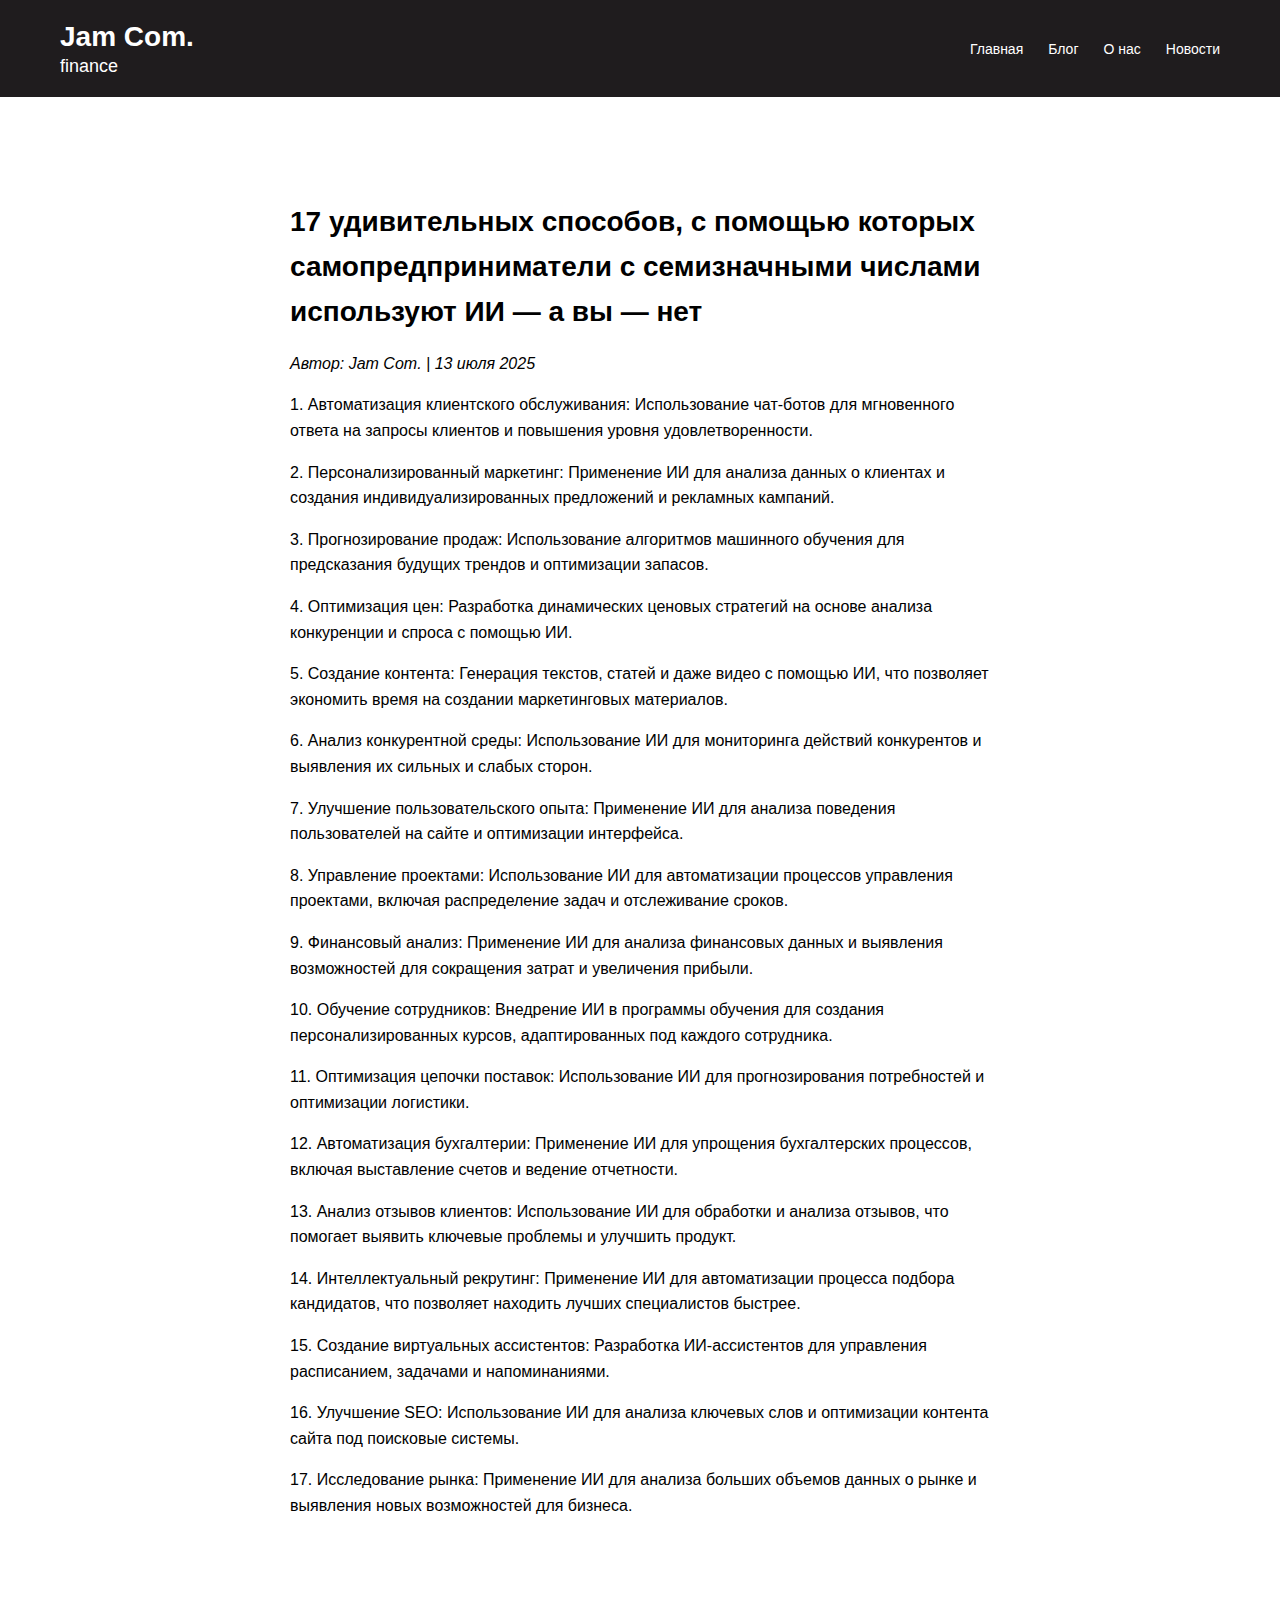
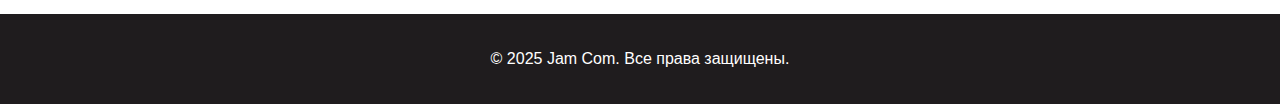
<file: 17ideas.html>
<!DOCTYPE html>
<html lang="ru">
<head>
  <meta charset="UTF-8">
  <meta name="viewport" content="width=device-width, initial-scale=1.0">
  <title>70 идей для малого бизнеса которые стоит начать в 2025 году</title>
  <link rel="stylesheet" href="styles.css">
</head>
<body>
  <header class="header">
    <div class="logo">
      <h1>Jam Com.<br><span class="sub">finance</span></h1>
    </div>
    <nav class="nav">
      <ul>
        <li><a href="index.html">Главная</a></li>
        <li><a href="blog.html">Блог</a></li>
        <li><a href="about.html">О нас</a></li>
        <li><a href="news.html">Новости</a></li>
      </ul>
    </nav>
  </header>

  <main class="main-content">
    <article class="article">
      <h2>17 удивительных способов, с помощью которых самопредприниматели с семизначными числами используют ИИ — а вы — нет </h2>
      <p><em>Автор: Jam Com. | 13 июля 2025</em></p>
 <p>1. Автоматизация клиентского обслуживания: Использование чат-ботов для мгновенного ответа на запросы клиентов и повышения уровня удовлетворенности.</p>

<p>2. Персонализированный маркетинг: Применение ИИ для анализа данных о клиентах и создания индивидуализированных предложений и рекламных кампаний.</p>

<p>3. Прогнозирование продаж: Использование алгоритмов машинного обучения для предсказания будущих трендов и оптимизации запасов.</p>

<p>4. Оптимизация цен: Разработка динамических ценовых стратегий на основе анализа конкуренции и спроса с помощью ИИ.</p>

<p>5. Создание контента: Генерация текстов, статей и даже видео с помощью ИИ, что позволяет экономить время на создании маркетинговых материалов.</p>

<p>6. Анализ конкурентной среды: Использование ИИ для мониторинга действий конкурентов и выявления их сильных и слабых сторон.</p>

<p>7. Улучшение пользовательского опыта: Применение ИИ для анализа поведения пользователей на сайте и оптимизации интерфейса.</p>

<p>8. Управление проектами: Использование ИИ для автоматизации процессов управления проектами, включая распределение задач и отслеживание сроков.</p>

<p>9. Финансовый анализ: Применение ИИ для анализа финансовых данных и выявления возможностей для сокращения затрат и увеличения прибыли.</p>

<p>10. Обучение сотрудников: Внедрение ИИ в программы обучения для создания персонализированных курсов, адаптированных под каждого сотрудника.</p>

<p>11. Оптимизация цепочки поставок: Использование ИИ для прогнозирования потребностей и оптимизации логистики.</p>

<p>12. Автоматизация бухгалтерии: Применение ИИ для упрощения бухгалтерских процессов, включая выставление счетов и ведение отчетности.</p>

<p>13. Анализ отзывов клиентов: Использование ИИ для обработки и анализа отзывов, что помогает выявить ключевые проблемы и улучшить продукт.</p>

<p>14. Интеллектуальный рекрутинг: Применение ИИ для автоматизации процесса подбора кандидатов, что позволяет находить лучших специалистов быстрее.</p>

<p>15. Создание виртуальных ассистентов: Разработка ИИ-ассистентов для управления расписанием, задачами и напоминаниями.</p>

<p>16. Улучшение SEO: Использование ИИ для анализа ключевых слов и оптимизации контента сайта под поисковые системы.</p>

<p>17. Исследование рынка: Применение ИИ для анализа больших объемов данных о рынке и выявления новых возможностей для бизнеса.</p>

      
  </main>
</body>
<footer>
        <div class="footer-content">
            <p>&copy; 2025 Jam Com. Все права защищены.</p>
            </div>
        </div>
    </footer>
</html>
</file>
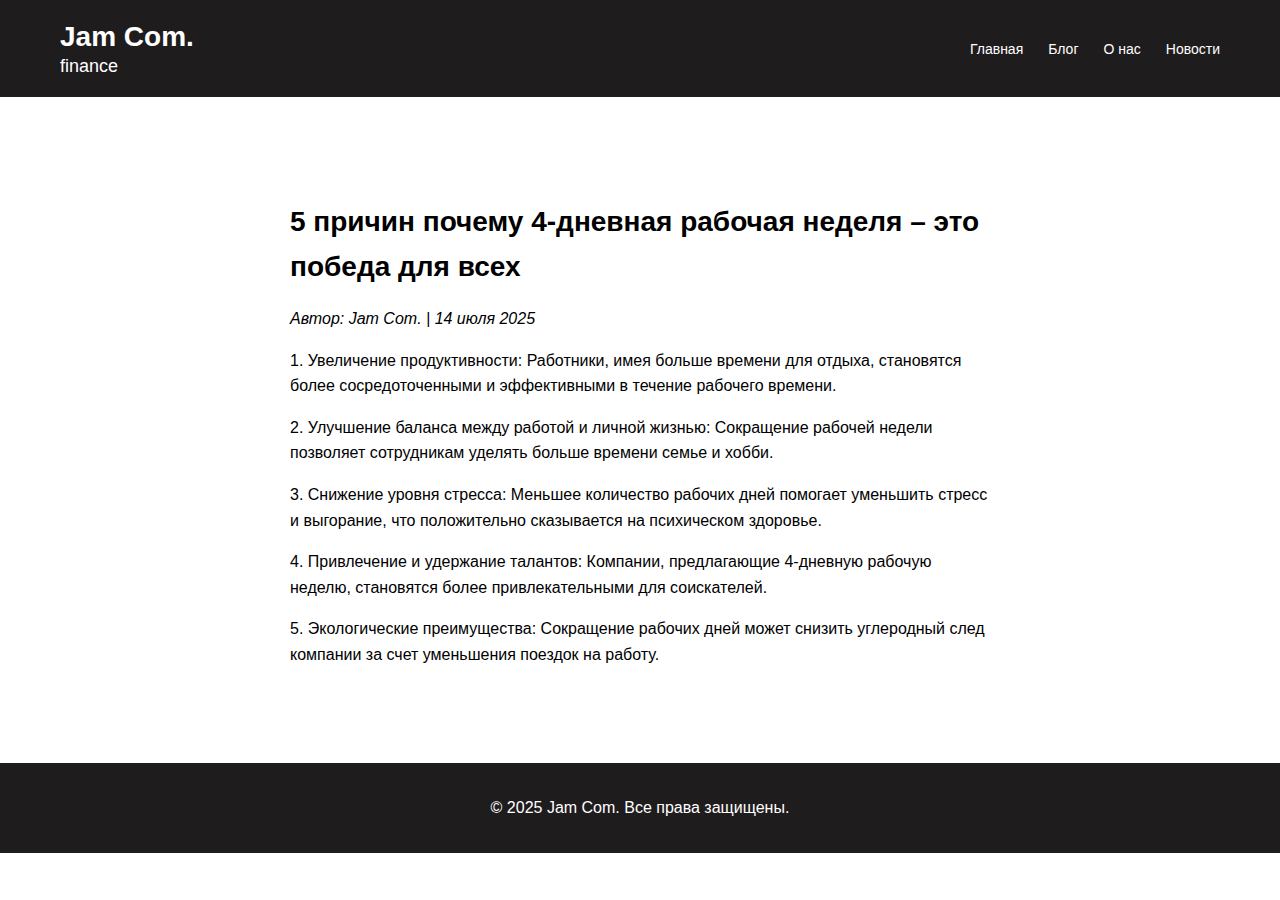
<file: 5pricin.html>
<!DOCTYPE html>
<html lang="ru">
<head>
  <meta charset="UTF-8">
  <meta name="viewport" content="width=device-width, initial-scale=1.0">
  <title>70 идей для малого бизнеса которые стоит начать в 2025 году</title>
  <link rel="stylesheet" href="styles.css">
</head>
<body>
  <header class="header">
    <div class="logo">
      <h1>Jam Com.<br><span class="sub">finance</span></h1>
    </div>
    <nav class="nav">
      <ul>
        <li><a href="index.html">Главная</a></li>
        <li><a href="blog.html">Блог</a></li>
        <li><a href="about.html">О нас</a></li>
        <li><a href="news.html">Новости</a></li>
      </ul>
    </nav>
  </header>

  <main class="main-content">
    <article class="article">
      <h2>5 причин почему 4-дневная рабочая неделя – это победа для всех</h2>
      <p><em>Автор: Jam Com. | 14 июля 2025</em></p>
      <p>1. Увеличение продуктивности: Работники, имея больше времени для отдыха, становятся более сосредоточенными и эффективными в течение рабочего времени.</p>

<p>2. Улучшение баланса между работой и личной жизнью: Сокращение рабочей недели позволяет сотрудникам уделять больше времени семье и хобби.</p>

<p>3. Снижение уровня стресса: Меньшее количество рабочих дней помогает уменьшить стресс и выгорание, что положительно сказывается на психическом здоровье.</p>

<p>4. Привлечение и удержание талантов: Компании, предлагающие 4-дневную рабочую неделю, становятся более привлекательными для соискателей.</p>

<p>5. Экологические преимущества: Сокращение рабочих дней может снизить углеродный след компании за счет уменьшения поездок на работу.</p>


      
  </main>
</body>
<footer>
        <div class="footer-content">
            <p>&copy; 2025 Jam Com. Все права защищены.</p>
            </div>
        </div>
    </footer>
</html>
</file>
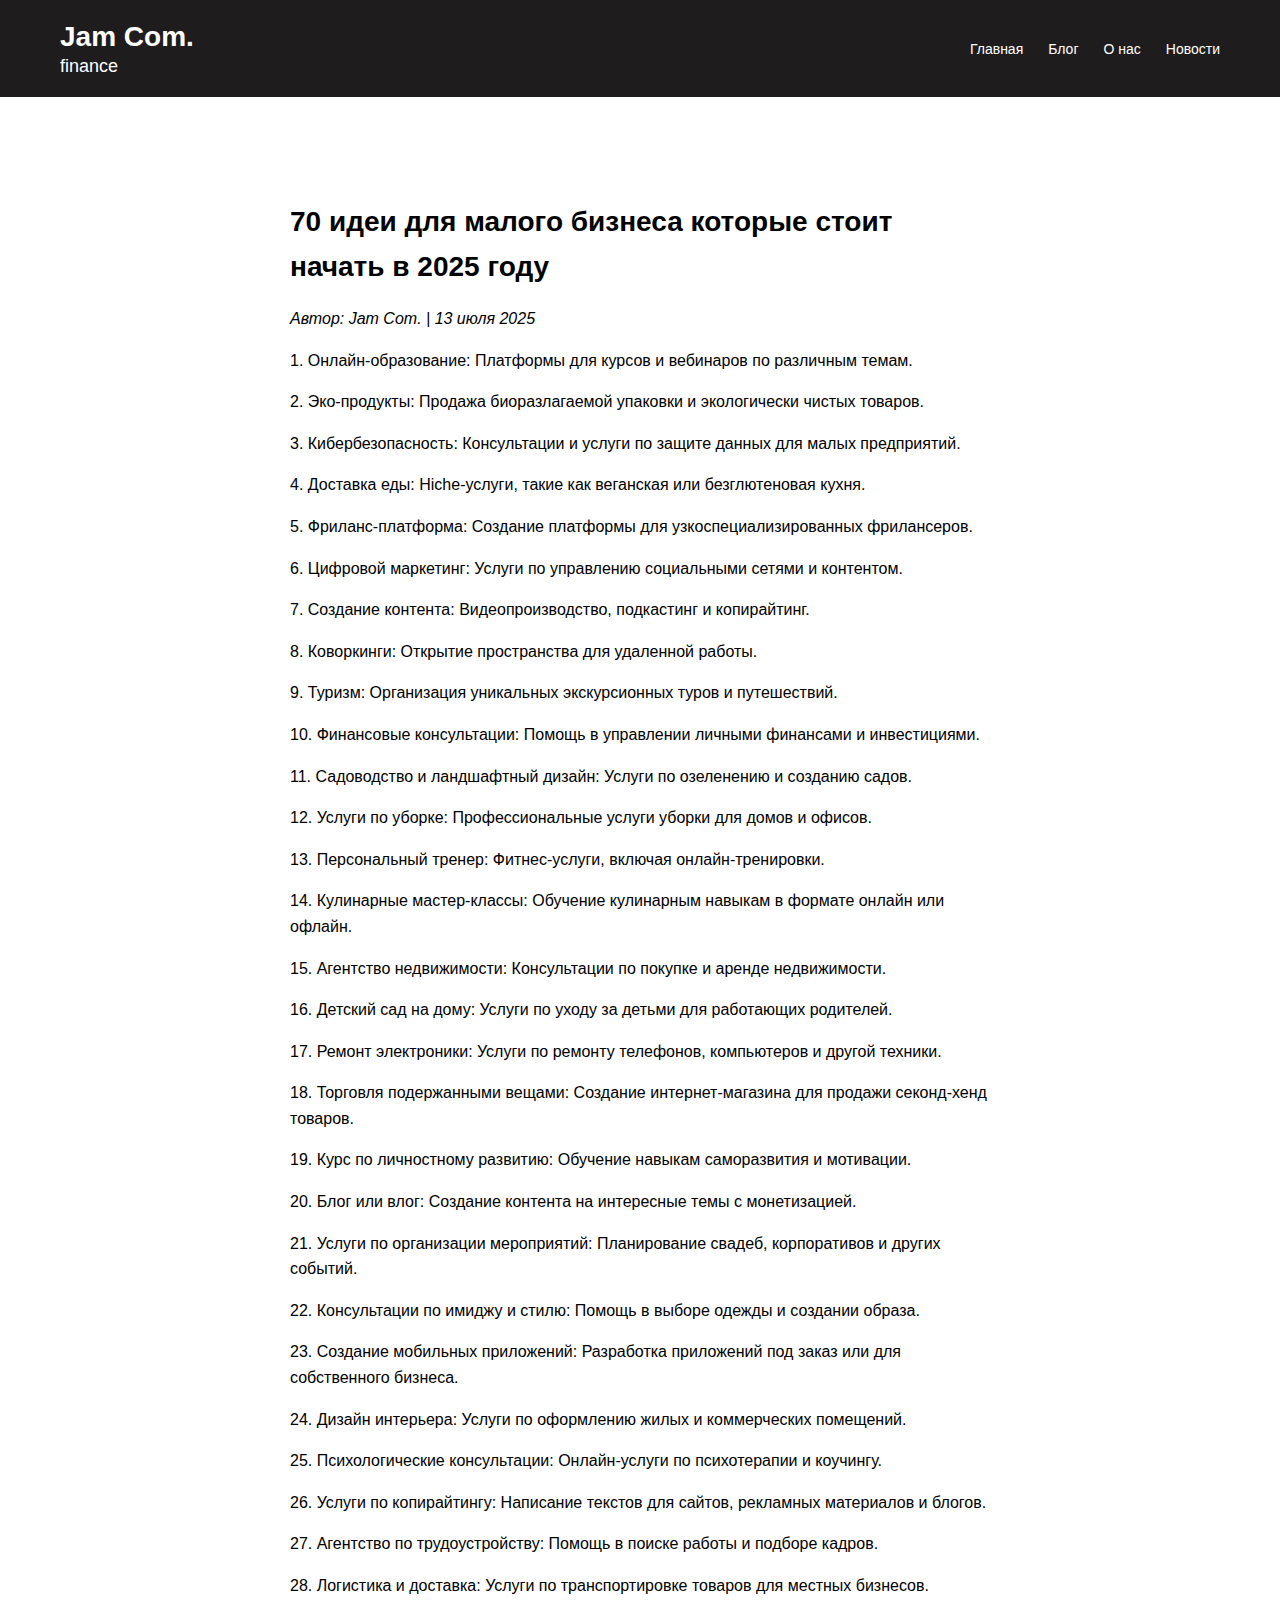
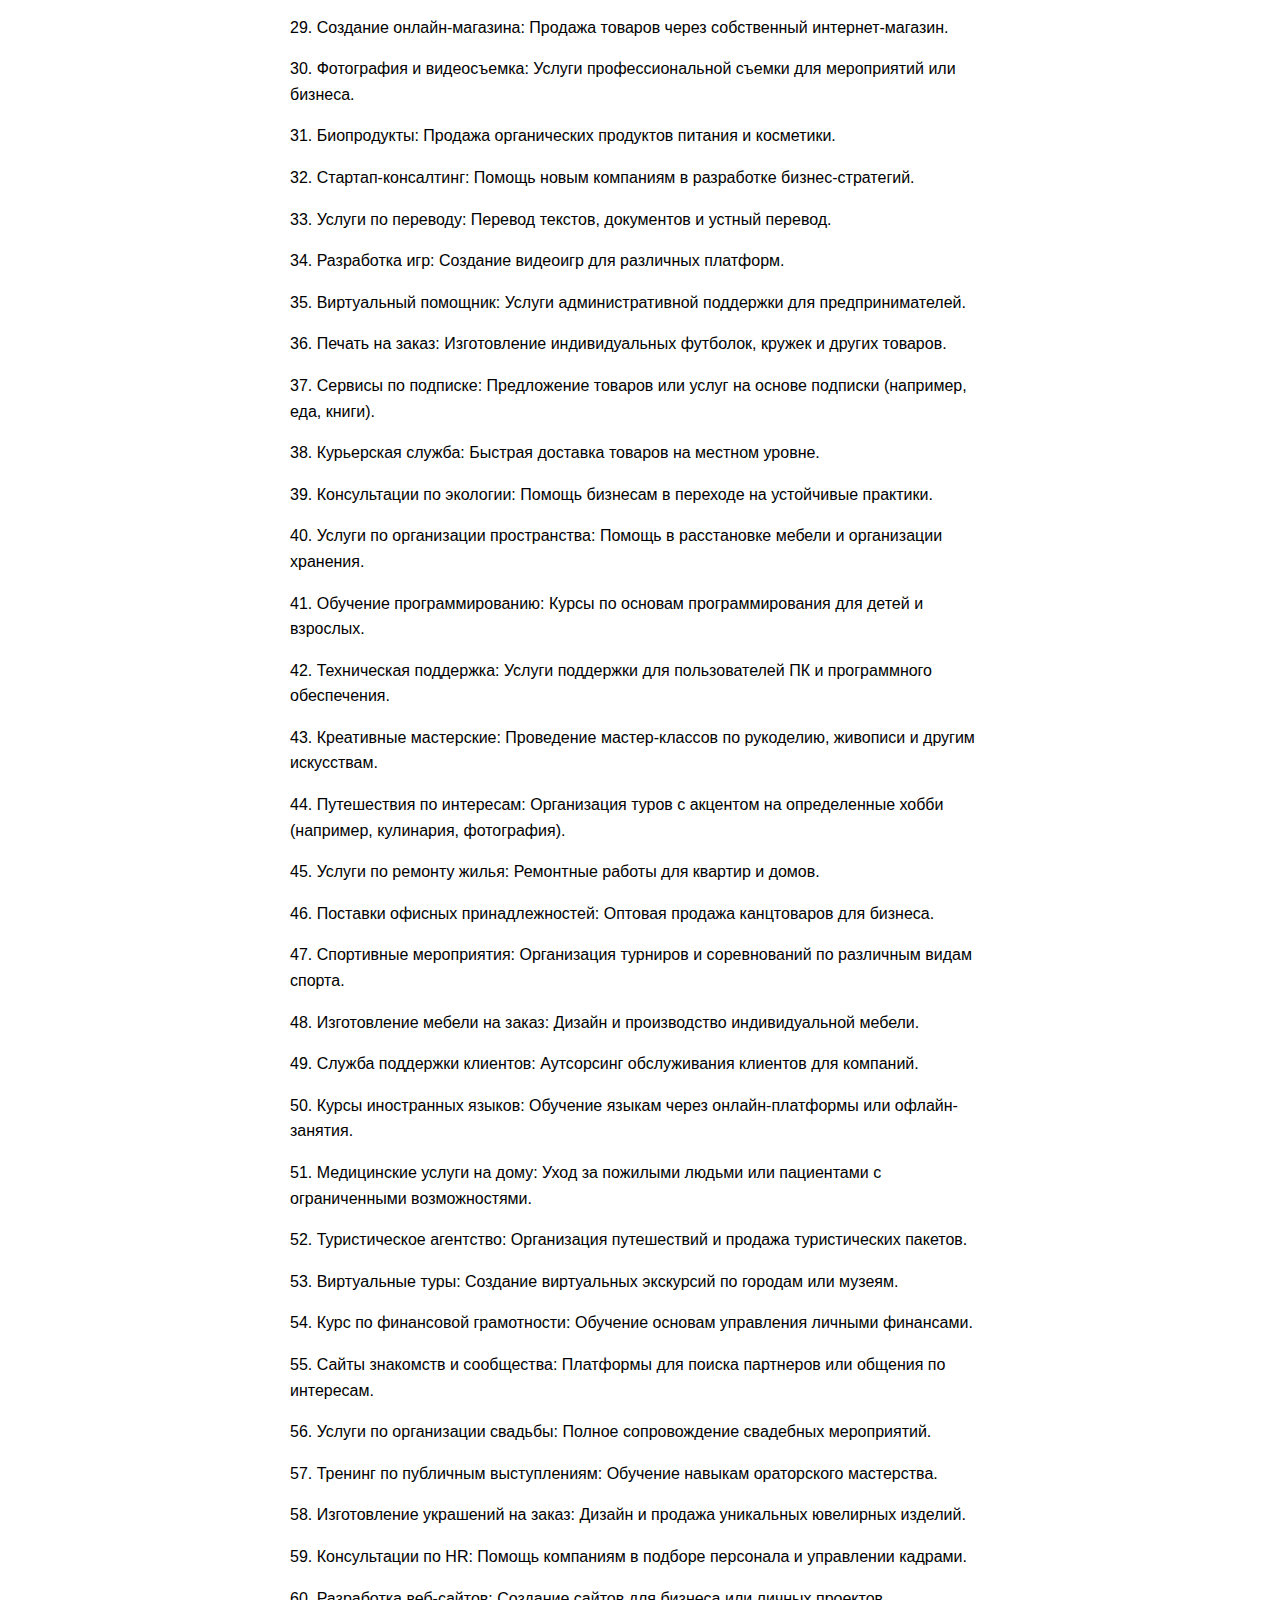
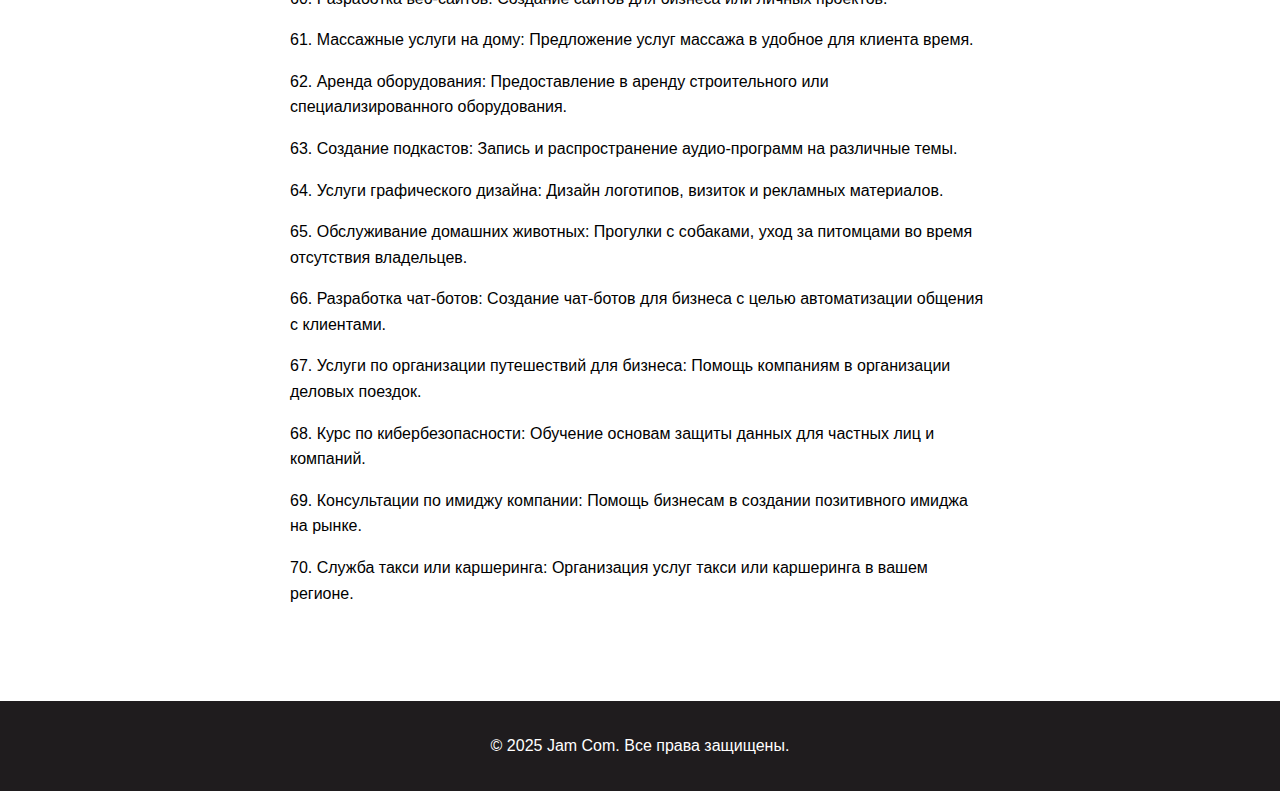
<file: 70ev.html>
<!DOCTYPE html>
<html lang="ru">
<head>
  <meta charset="UTF-8">
  <meta name="viewport" content="width=device-width, initial-scale=1.0">
  <title>70 идей для малого бизнеса которые стоит начать в 2025 году</title>
  <link rel="stylesheet" href="styles.css">
</head>
<body>
  <header class="header">
    <div class="logo">
      <h1>Jam Com.<br><span class="sub">finance</span></h1>
    </div>
    <nav class="nav">
      <ul>
        <li><a href="index.html">Главная</a></li>
        <li><a href="blog.html">Блог</a></li>
        <li><a href="about.html">О нас</a></li>
        <li><a href="news.html">Новости</a></li>
      </ul>
    </nav>
  </header>

  <main class="main-content">
    <article class="article">
      <h2>70 идеи для малого бизнеса которые стоит начать в 2025 году</h2>
      <p><em>Автор: Jam Com. | 13 июля 2025</em></p>
      <p>1. Онлайн-образование: Платформы для курсов и вебинаров по различным темам.</p>
<p>2. Эко-продукты: Продажа биоразлагаемой упаковки и экологически чистых товаров.</p>
<p>3. Кибербезопасность: Консультации и услуги по защите данных для малых предприятий.</p>
<p>4. Доставка еды: Нiche-услуги, такие как веганская или безглютеновая кухня.</p>
<p>5. Фриланс-платформа: Создание платформы для узкоспециализированных фрилансеров.
<p>6. Цифровой маркетинг: Услуги по управлению социальными сетями и контентом.</p>
<p>7. Создание контента: Видеопроизводство, подкастинг и копирайтинг.</p>
<p>8. Коворкинги: Открытие пространства для удаленной работы.</p>
<p>9. Туризм: Организация уникальных экскурсионных туров и путешествий.</p>
<p>10. Финансовые консультации: Помощь в управлении личными финансами и инвестициями.</p>
<p>11. Садоводство и ландшафтный дизайн: Услуги по озеленению и созданию садов.</p>
<p>12. Услуги по уборке: Профессиональные услуги уборки для домов и офисов.</p>
<p>13. Персональный тренер: Фитнес-услуги, включая онлайн-тренировки.</p>
<p>14. Кулинарные мастер-классы: Обучение кулинарным навыкам в формате онлайн или офлайн.</p>
<p>15. Агентство недвижимости: Консультации по покупке и аренде недвижимости.</p>
<p>16. Детский сад на дому: Услуги по уходу за детьми для работающих родителей.</p>
<p>17. Ремонт электроники: Услуги по ремонту телефонов, компьютеров и другой техники.</p>
<p>18. Торговля подержанными вещами: Создание интернет-магазина для продажи секонд-хенд товаров.</p>
<p>19. Курс по личностному развитию: Обучение навыкам саморазвития и мотивации.</p>
<p>20. Блог или влог: Создание контента на интересные темы с монетизацией.</p>
<p>21. Услуги по организации мероприятий: Планирование свадеб, корпоративов и других событий.</p>
<p>22. Консультации по имиджу и стилю: Помощь в выборе одежды и создании образа.</p>
<p>23. Создание мобильных приложений: Разработка приложений под заказ или для собственного бизнеса.</p>
<p>24. Дизайн интерьера: Услуги по оформлению жилых и коммерческих помещений.</p>
<p>25. Психологические консультации: Онлайн-услуги по психотерапии и коучингу.</p>
<p>26. Услуги по копирайтингу: Написание текстов для сайтов, рекламных материалов и блогов.</p>
<p>27. Агентство по трудоустройству: Помощь в поиске работы и подборе кадров.</p>
<p>28. Логистика и доставка: Услуги по транспортировке товаров для местных бизнесов.</p>
<p>29. Создание онлайн-магазина: Продажа товаров через собственный интернет-магазин.</p>
<p>30. Фотография и видеосъемка: Услуги профессиональной съемки для мероприятий или бизнеса.</p>
<p>31. Биопродукты: Продажа органических продуктов питания и косметики.</p>
<p>32. Стартап-консалтинг: Помощь новым компаниям в разработке бизнес-стратегий.</p>
<p>33. Услуги по переводу: Перевод текстов, документов и устный перевод.</p>
<p>34. Разработка игр: Создание видеоигр для различных платформ.</p>
<p>35. Виртуальный помощник: Услуги административной поддержки для предпринимателей.</p>
<p>36. Печать на заказ: Изготовление индивидуальных футболок, кружек и других товаров.</p>
<p>37. Сервисы по подписке: Предложение товаров или услуг на основе подписки (например, еда, книги).</p>
<p>38. Курьерская служба: Быстрая доставка товаров на местном уровне.</p>
<p>39. Консультации по экологии: Помощь бизнесам в переходе на устойчивые практики.</p>
<p>40. Услуги по организации пространства: Помощь в расстановке мебели и организации хранения.</p>
<p>41. Обучение программированию: Курсы по основам программирования для детей и взрослых.</p>
<p>42. Техническая поддержка: Услуги поддержки для пользователей ПК и программного обеспечения.</p>
<p>43. Креативные мастерские: Проведение мастер-классов по рукоделию, живописи и другим искусствам.</p>
<p>44. Путешествия по интересам: Организация туров с акцентом на определенные хобби (например, кулинария, фотография).</p>
<p>45. Услуги по ремонту жилья: Ремонтные работы для квартир и домов.</p>
<p>46. Поставки офисных принадлежностей: Оптовая продажа канцтоваров для бизнеса.</p>
<p>47. Спортивные мероприятия: Организация турниров и соревнований по различным видам спорта.</p>
<p>48. Изготовление мебели на заказ: Дизайн и производство индивидуальной мебели.</p>
<p>49. Служба поддержки клиентов: Аутсорсинг обслуживания клиентов для компаний.</p>
<p>50. Курсы иностранных языков: Обучение языкам через онлайн-платформы или офлайн-занятия.</p>
<p>51. Медицинские услуги на дому: Уход за пожилыми людьми или пациентами с ограниченными возможностями.</p>
<p>52. Туристическое агентство: Организация путешествий и продажа туристических пакетов.</p>
<p>53. Виртуальные туры: Создание виртуальных экскурсий по городам или музеям.</p>
<p>54. Курс по финансовой грамотности: Обучение основам управления личными финансами.</p>
<p>55. Сайты знакомств и сообщества: Платформы для поиска партнеров или общения по интересам.</p>
<p>56. Услуги по организации свадьбы: Полное сопровождение свадебных мероприятий.</p>
<p>57. Тренинг по публичным выступлениям: Обучение навыкам ораторского мастерства.</p>
<p>58. Изготовление украшений на заказ: Дизайн и продажа уникальных ювелирных изделий.</p>
<p>59. Консультации по HR: Помощь компаниям в подборе персонала и управлении кадрами.</p>
<p>60. Разработка веб-сайтов: Создание сайтов для бизнеса или личных проектов.</p>
<p>61. Массажные услуги на дому: Предложение услуг массажа в удобное для клиента время.</p>
<p>62. Аренда оборудования: Предоставление в аренду строительного или специализированного оборудования.</p>
<p>63. Создание подкастов: Запись и распространение аудио-программ на различные темы.</p>
<p>64. Услуги графического дизайна: Дизайн логотипов, визиток и рекламных материалов.</p>
<p>65. Обслуживание домашних животных: Прогулки с собаками, уход за питомцами во время отсутствия владельцев.</p>
<p>66. Разработка чат-ботов: Создание чат-ботов для бизнеса с целью автоматизации общения с клиентами.</p>
<p>67. Услуги по организации путешествий для бизнеса: Помощь компаниям в организации деловых поездок.</p>
<p>68. Курс по кибербезопасности: Обучение основам защиты данных для частных лиц и компаний.</p>
<p>69. Консультации по имиджу компании: Помощь бизнесам в создании позитивного имиджа на рынке.</p>
<p>70. Служба такси или каршеринга: Организация услуг такси или каршеринга в вашем регионе.</p>

      
  </main>
</body>
<footer>
        <div class="footer-content">
            <p>&copy; 2025 Jam Com. Все права защищены.</p>
            </div>
        </div>
    </footer>
</html>
</file>
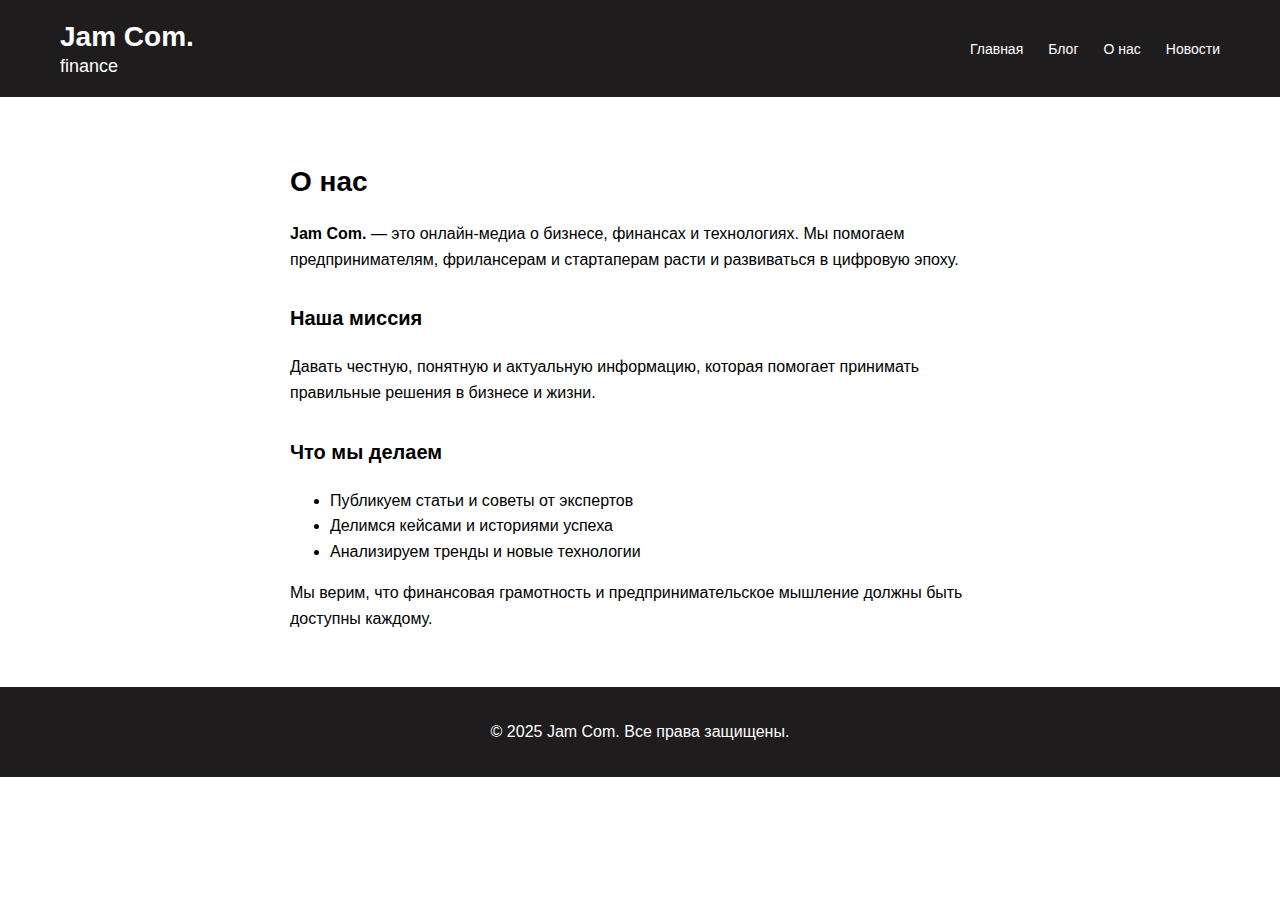
<file: about.html>
<!DOCTYPE html>
<html lang="ru">
<head>
  <meta charset="UTF-8">
  <title>О нас - Jam Com.</title>
  <link rel="stylesheet" href="styles.css">
</head>
<body>
<header class="header">
  <div class="logo">
    <h1>Jam Com.<br><span class="sub">finance</span></h1>
  </div>
  <nav class="nav">
    <ul>
      <li><a href="index.html">Главная</a></li>
      <li><a href="blog.html">Блог</a></li>
      <li><a href="about.html">О нас</a></li>
      <li><a href="news.html">Новости</a></li>
    </ul>
  </nav>
</header>

<main class="article">
  <h2>О нас</h2>
  <p><strong>Jam Com.</strong> — это онлайн-медиа о бизнесе, финансах и технологиях. Мы помогаем предпринимателям, фрилансерам и стартаперам расти и развиваться в цифровую эпоху.</p>

  <h3>Наша миссия</h3>
  <p>Давать честную, понятную и актуальную информацию, которая помогает принимать правильные решения в бизнесе и жизни.</p>

  <h3>Что мы делаем</h3>
  <ul>
    <li>Публикуем статьи и советы от экспертов</li>
    <li>Делимся кейсами и историями успеха</li>
    <li>Анализируем тренды и новые технологии</li>
  </ul>

  <p>Мы верим, что финансовая грамотность и предпринимательское мышление должны быть доступны каждому.</p>
</main>
</body>
<footer>
        <div class="footer-content">
            <p>&copy; 2025 Jam Com. Все права защищены.</p>
            </div>
        </div>
    </footer>
</html>
</file>
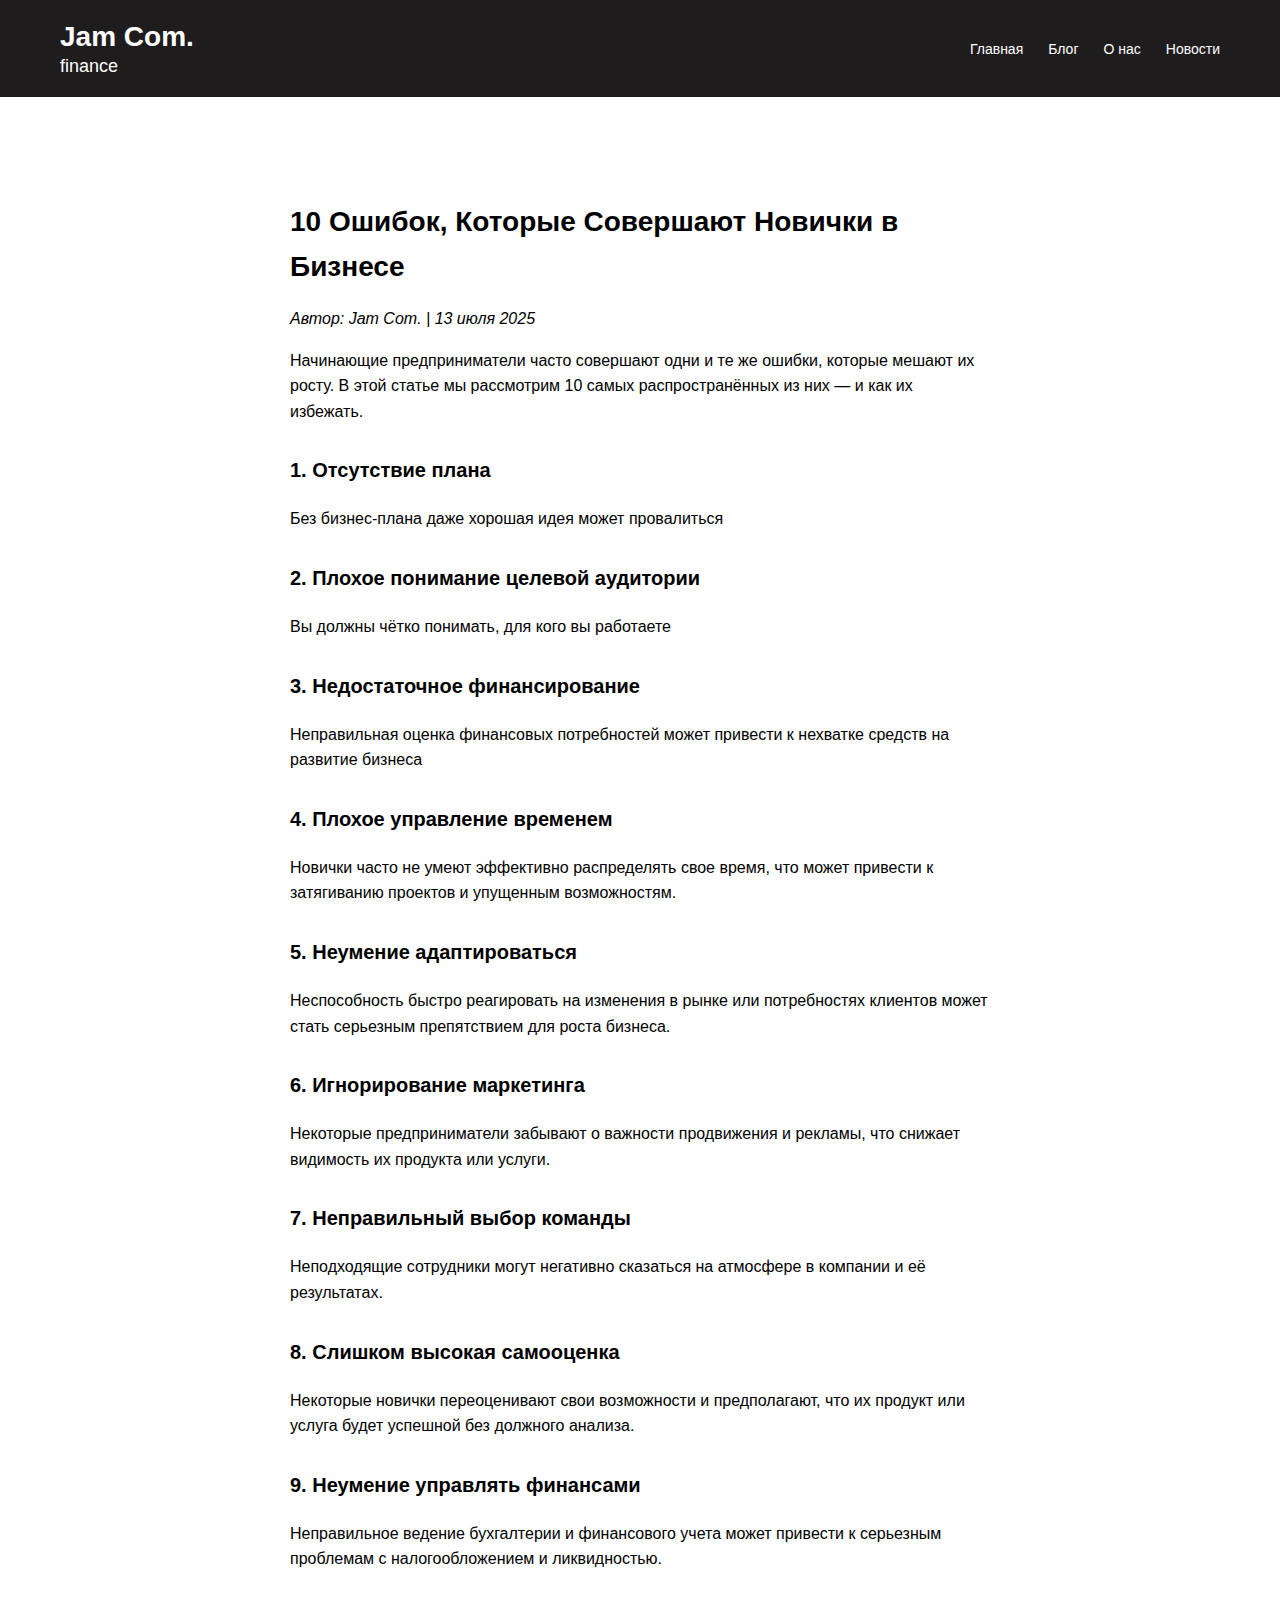
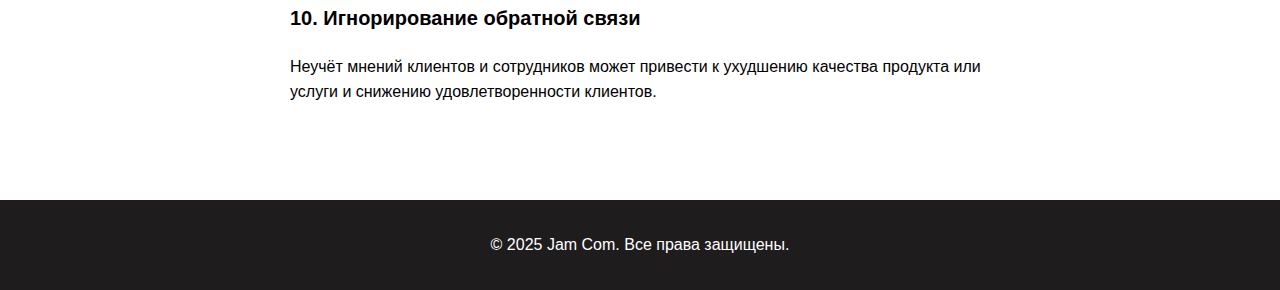
<file: article-10-mistakes.html>
<!DOCTYPE html>
<html lang="ru">
<head>
  <meta charset="UTF-8">
  <meta name="viewport" content="width=device-width, initial-scale=1.0">
  <title>10 Ошибок Новичков в Бизнесе</title>
  <link rel="stylesheet" href="styles.css">
</head>
<body>
  <header class="header">
    <div class="logo">
      <h1>Jam Com.<br><span class="sub">finance</span></h1>
    </div>
    <nav class="nav">
      <ul>
        <li><a href="index.html">Главная</a></li>
        <li><a href="blog.html">Блог</a></li>
        <li><a href="about.html">О нас</a></li>
        <li><a href="news.html">Новости</a></li>
      </ul>
    </nav>
  </header>

  <main class="main-content">
    <article class="article">
      <h2>10 Ошибок, Которые Совершают Новички в Бизнесе</h2>
      <p><em>Автор: Jam Com. | 13 июля 2025</em></p>
      <p>Начинающие предприниматели часто совершают одни и те же ошибки, которые мешают их росту. В этой статье мы рассмотрим 10 самых распространённых из них — и как их избежать.</p>
      
      <h3>1. Отсутствие плана</h3>
      <p>Без бизнес-плана даже хорошая идея может провалиться</p>

      <h3>2. Плохое понимание целевой аудитории</h3>
      <p>Вы должны чётко понимать, для кого вы работаете</p>

      <h3>3. Недостаточное финансирование</h3>
      <p>Неправильная оценка финансовых потребностей может привести к нехватке средств на развитие бизнеса</p>

      <h3>4. Плохое управление временем</h3>
      <p>Новички часто не умеют эффективно распределять свое время, что может привести к затягиванию проектов и упущенным возможностям.</p>

      <h3>5. Неумение адаптироваться</h3>
      <p>Неспособность быстро реагировать на изменения в рынке или потребностях клиентов может стать серьезным препятствием для роста бизнеса.
</p>


      <h3>6. Игнорирование маркетинга</h3>
      <p>Некоторые предприниматели забывают о важности продвижения и рекламы, что снижает видимость их продукта или услуги.</p>


      <h3>7. Неправильный выбор команды</h3>
      <p>Неподходящие сотрудники могут негативно сказаться на атмосфере в компании и её результатах.</p>

      <h3>8. Слишком высокая самооценка</h3>
      <p>Некоторые новички переоценивают свои возможности и предполагают, что их продукт или услуга будет успешной без должного анализа.
</p>

      <h3>9. Неумение управлять финансами</h3>
      <p>Неправильное ведение бухгалтерии и финансового учета может привести к серьезным проблемам с налогообложением и ликвидностью.
</p>

      <h3>10. Игнорирование обратной связи</h3>
      <p>Неучёт мнений клиентов и сотрудников может привести к ухудшению качества продукта или услуги и снижению удовлетворенности клиентов.</p>
    </article>
  </main>
</body>
<footer>
        <div class="footer-content">
            <p>&copy; 2025 Jam Com. Все права защищены.</p>
            </div>
        </div>
    </footer>
</html>
</file>
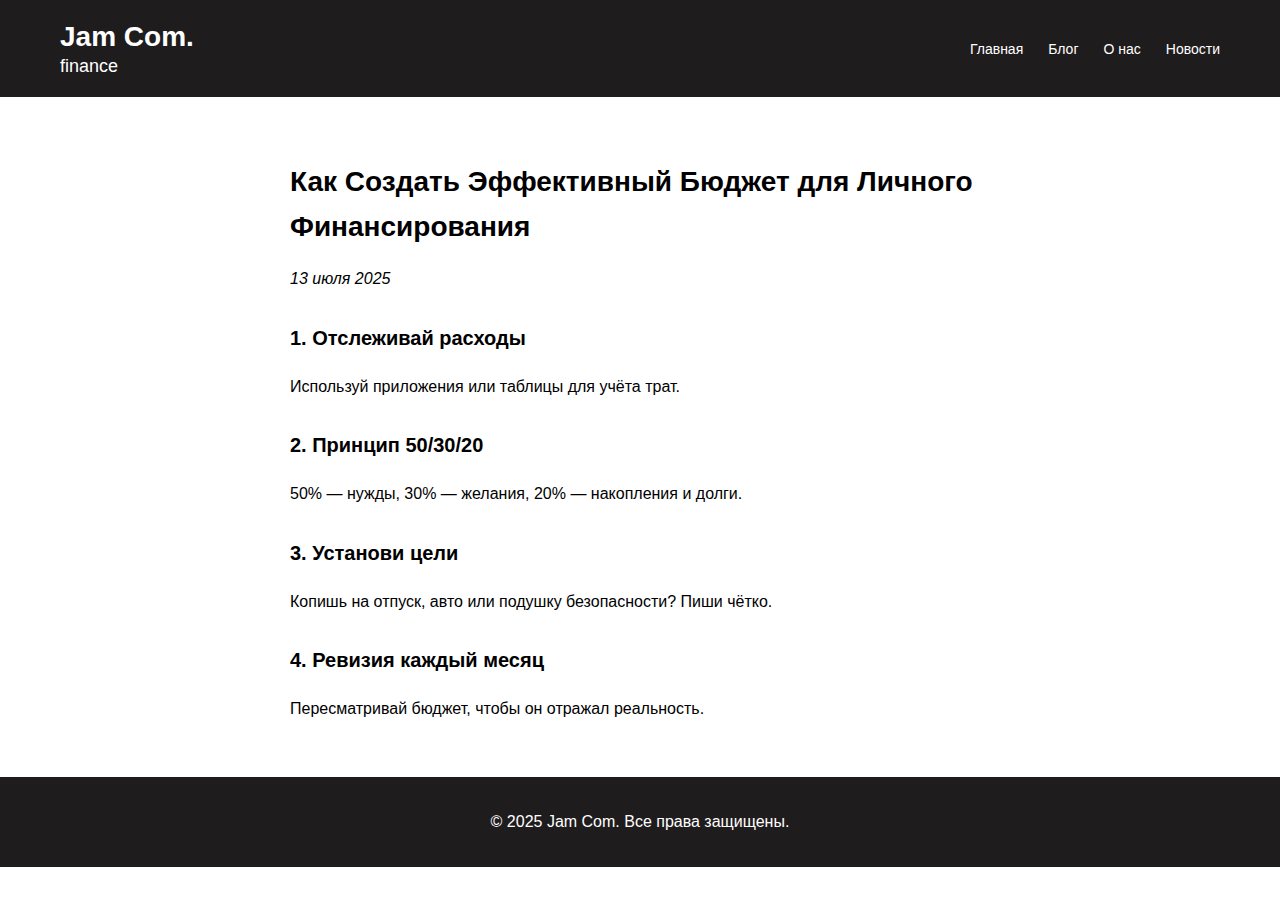
<file: article-budget.html>
<!DOCTYPE html>
<html lang="ru">
<head>
  <meta charset="UTF-8">
  <title>Эффективный личный бюджет</title>
  <link rel="stylesheet" href="styles.css">
</head>
<body>
<header class="header">
  <div class="logo">
    <h1>Jam Com.<br><span class="sub">finance</span></h1>
  </div>
  <nav class="nav">
    <ul>
      <li><a href="index.html">Главная</a></li>
      <li><a href="blog.html">Блог</a></li>
      <li><a href="about.html">О нас</a></li>
      <li><a href="news.html">Новости</a></li>
    </ul>
  </nav>
</header>

<main class="article">
  <h2>Как Создать Эффективный Бюджет для Личного Финансирования</h2>
  <p><em>13 июля 2025</em></p>

  <h3>1. Отслеживай расходы</h3>
  <p>Используй приложения или таблицы для учёта трат.</p>

  <h3>2. Принцип 50/30/20</h3>
  <p>50% — нужды, 30% — желания, 20% — накопления и долги.</p>

  <h3>3. Установи цели</h3>
  <p>Копишь на отпуск, авто или подушку безопасности? Пиши чётко.</p>

  <h3>4. Ревизия каждый месяц</h3>
  <p>Пересматривай бюджет, чтобы он отражал реальность.</p>
</main>
</body>
<footer>
        <div class="footer-content">
            <p>&copy; 2025 Jam Com. Все права защищены.</p>
            </div>
        </div>
    </footer>
</html>
</file>
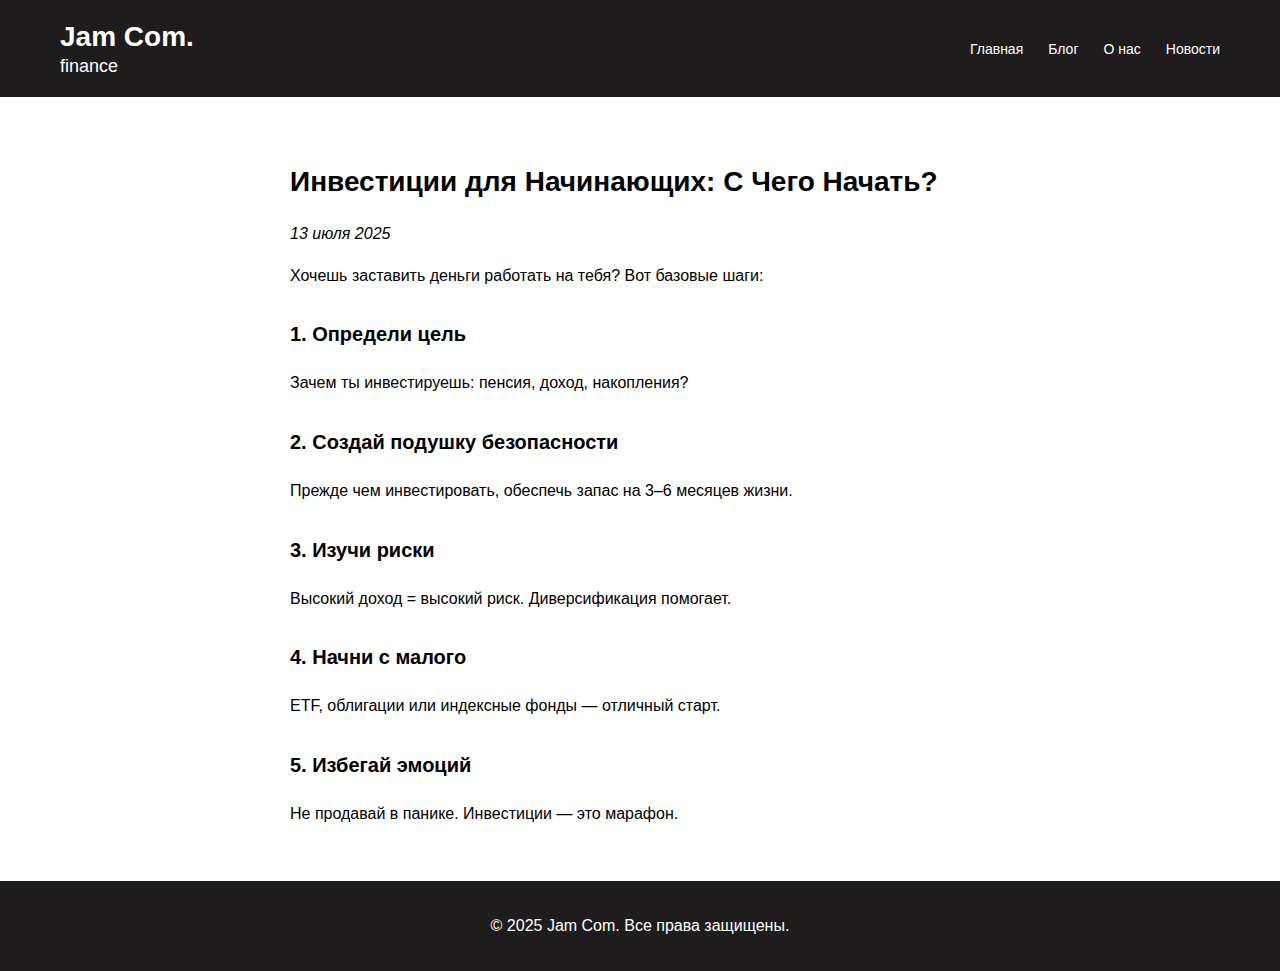
<file: article-investments.html>
<!DOCTYPE html>
<html lang="ru">
<head>
  <meta charset="UTF-8">
  <title>Инвестиции для начинающих</title>
  <link rel="stylesheet" href="styles.css">
</head>
<body>
<header class="header">
  <div class="logo">
    <h1>Jam Com.<br><span class="sub">finance</span></h1>
  </div>
  <nav class="nav">
    <ul>
      <li><a href="index.html">Главная</a></li>
      <li><a href="blog.html">Блог</a></li>
      <li><a href="about.html">О нас</a></li>
      <li><a href="news.html">Новости</a></li>
    </ul>
  </nav>
</header>

<main class="article">
  <h2>Инвестиции для Начинающих: С Чего Начать?</h2>
  <p><em>13 июля 2025</em></p>

  <p>Хочешь заставить деньги работать на тебя? Вот базовые шаги:</p>

  <h3>1. Определи цель</h3>
  <p>Зачем ты инвестируешь: пенсия, доход, накопления?</p>

  <h3>2. Создай подушку безопасности</h3>
  <p>Прежде чем инвестировать, обеспечь запас на 3–6 месяцев жизни.</p>

  <h3>3. Изучи риски</h3>
  <p>Высокий доход = высокий риск. Диверсификация помогает.</p>

  <h3>4. Начни с малого</h3>
  <p>ETF, облигации или индексные фонды — отличный старт.</p>

  <h3>5. Избегай эмоций</h3>
  <p>Не продавай в панике. Инвестиции — это марафон.</p>
</main>
</body>
<footer>
        <div class="footer-content">
            <p>&copy; 2025 Jam Com. Все права защищены.</p>
            </div>
        </div>
    </footer>
</html>
</file>
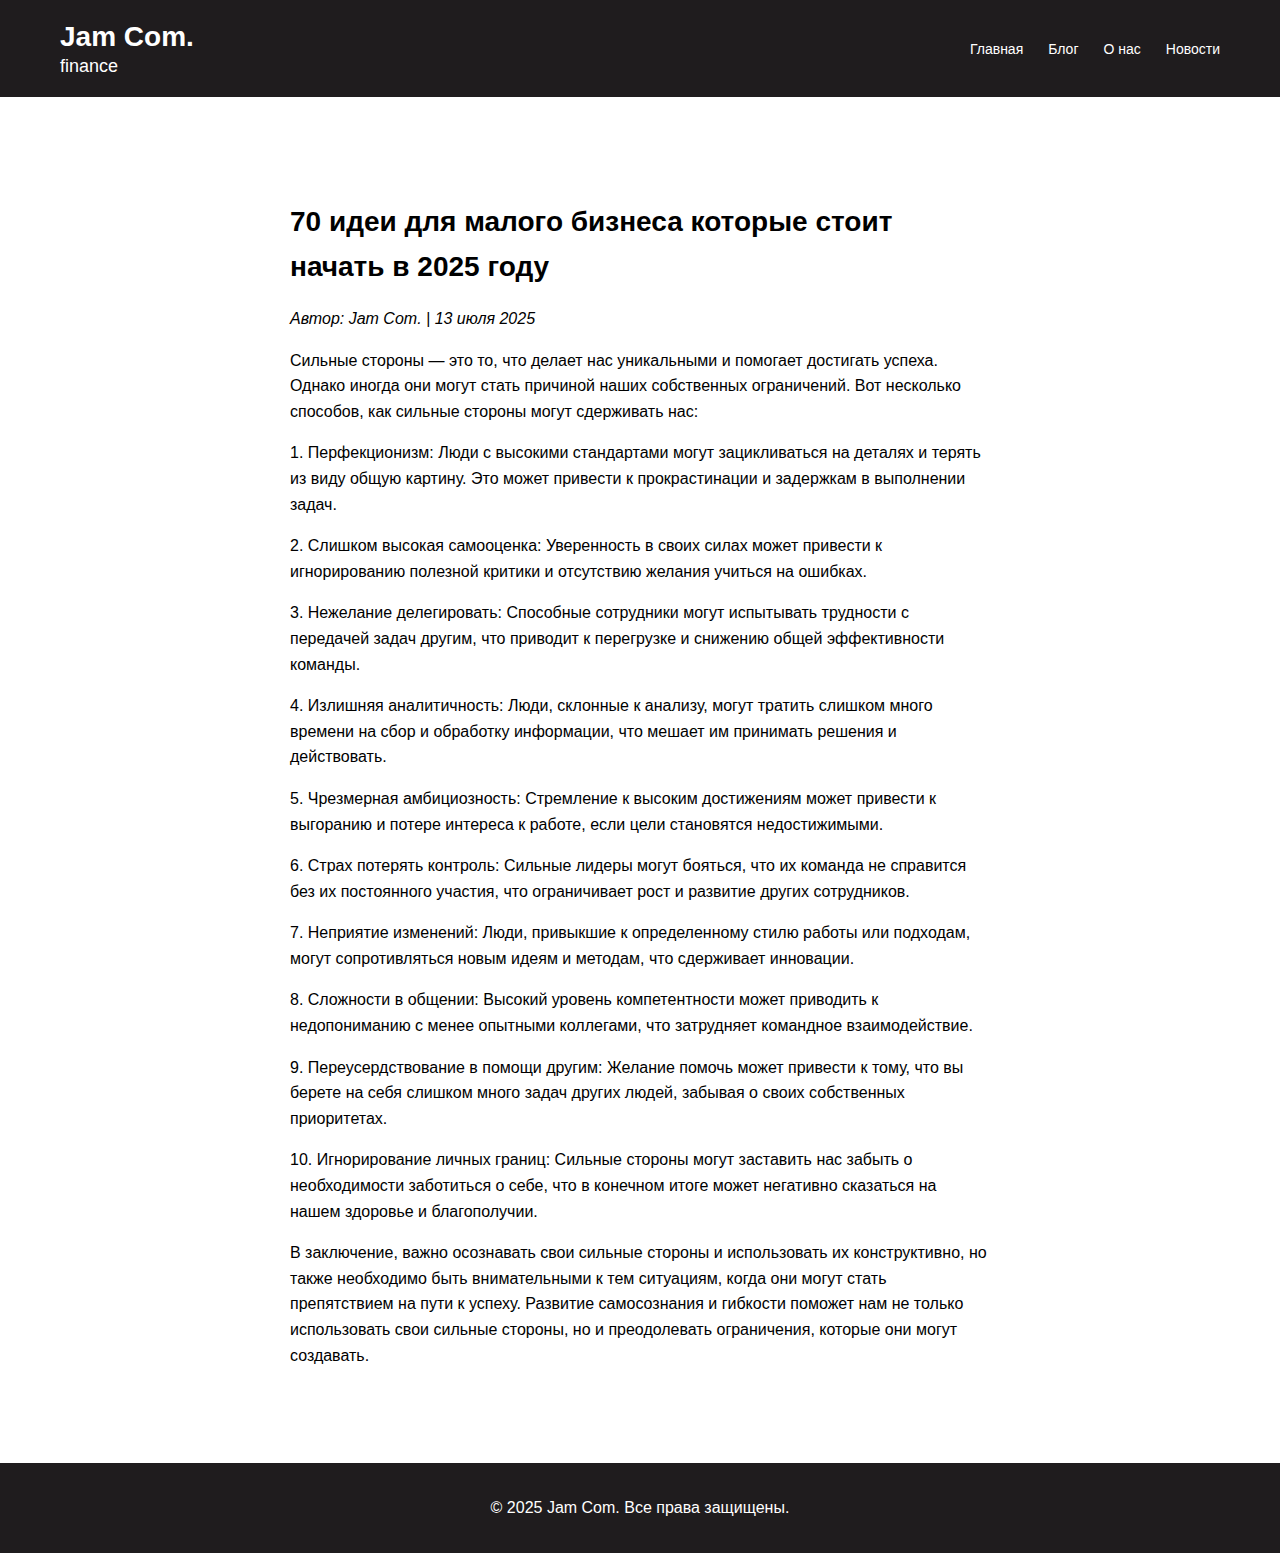
<file: silnyestorony.html>
<!DOCTYPE html>
<html lang="ru">
<head>
  <meta charset="UTF-8">
  <meta name="viewport" content="width=device-width, initial-scale=1.0">
  <title>70 идей для малого бизнеса которые стоит начать в 2025 году</title>
  <link rel="stylesheet" href="styles.css">
</head>
<body>
  <header class="header">
    <div class="logo">
      <h1>Jam Com.<br><span class="sub">finance</span></h1>
    </div>
    <nav class="nav">
      <ul>
        <li><a href="index.html">Главная</a></li>
        <li><a href="blog.html">Блог</a></li>
        <li><a href="about.html">О нас</a></li>
        <li><a href="news.html">Новости</a></li>
      </ul>
    </nav>
  </header>

  <main class="main-content">
    <article class="article">
      <h2>70 идеи для малого бизнеса которые стоит начать в 2025 году</h2>
      <p><em>Автор: Jam Com. | 13 июля 2025</em></p>
<p>Сильные стороны — это то, что делает нас уникальными и помогает достигать успеха. Однако иногда они могут стать причиной наших собственных ограничений. Вот несколько способов, как сильные стороны могут сдерживать нас:</p>

<p>1. Перфекционизм: Люди с высокими стандартами могут зацикливаться на деталях и терять из виду общую картину. Это может привести к прокрастинации и задержкам в выполнении задач.</p>

<p>2. Слишком высокая самооценка: Уверенность в своих силах может привести к игнорированию полезной критики и отсутствию желания учиться на ошибках.</p>

<p>3. Нежелание делегировать: Способные сотрудники могут испытывать трудности с передачей задач другим, что приводит к перегрузке и снижению общей эффективности команды.</p>

<p>4. Излишняя аналитичность: Люди, склонные к анализу, могут тратить слишком много времени на сбор и обработку информации, что мешает им принимать решения и действовать.</p>

<p>5. Чрезмерная амбициозность: Стремление к высоким достижениям может привести к выгоранию и потере интереса к работе, если цели становятся недостижимыми.</p>

<p>6. Страх потерять контроль: Сильные лидеры могут бояться, что их команда не справится без их постоянного участия, что ограничивает рост и развитие других сотрудников.</p>

<p>7. Неприятие изменений: Люди, привыкшие к определенному стилю работы или подходам, могут сопротивляться новым идеям и методам, что сдерживает инновации.</p>

<p>8. Сложности в общении: Высокий уровень компетентности может приводить к недопониманию с менее опытными коллегами, что затрудняет командное взаимодействие.</p>

<p>9. Переусердствование в помощи другим: Желание помочь может привести к тому, что вы берете на себя слишком много задач других людей, забывая о своих собственных приоритетах.</p>

<p>10. Игнорирование личных границ: Сильные стороны могут заставить нас забыть о необходимости заботиться о себе, что в конечном итоге может негативно сказаться на нашем здоровье и благополучии.</p>

<p>В заключение, важно осознавать свои сильные стороны и использовать их конструктивно, но также необходимо быть внимательными к тем ситуациям, когда они могут стать препятствием на пути к успеху. Развитие самосознания и гибкости поможет нам не только использовать свои сильные стороны, но и преодолевать ограничения, которые они могут создавать.</p>

      
  </main>
</body>
<footer>
        <div class="footer-content">
            <p>&copy; 2025 Jam Com. Все права защищены.</p>
            </div>
        </div>
    </footer>
</html>
</file>
<file: styles.css>
body {
  margin: 0;
  font-family: 'Segoe UI', sans-serif;
  background: #fff;
  color: #000;
}

a{
  text-decoration: none;
}
.header {
  display: flex;
  justify-content: space-between;
  align-items: center;
  background-color: #1f1c1e;
  padding: 20px 60px;
  color: white;
}

.logo h1 {
  font-size: 28px;
  margin: 0;
  line-height: 1.2;
  color: white;
}

footer {
    background-color: #1f1c1e; 
    color: white; 
    text-align: center; 
    padding: 20px 0; 
    position: relative; 
    bottom: 0; 
    width: 100%; 
}

.logo .sub {
  font-size: 18px;
  font-weight: 400;
  display: block;
  margin-top: 2px;
  color: white;
}

.nav ul {
  list-style: none;
  display: flex;
  gap: 25px;
  margin: 0;
  padding: 0;
  
}

.nav a {
  text-decoration: none;
  color: white;
  font-size: 14px;
  font-weight: 300;
  transition: color 0.3s;
}
.nav a:hover {
  color: #aaa;
}

/* Основной контент */
.main-content {
  display: flex;
  justify-content: space-around;
  gap: 40px;
  padding: 40px 60px;
}

.column {
  flex: 1;
  max-width: 300px;
}

.column h2 {
  font-size: 20px;
  font-weight: bold;
  margin-bottom: 20px;
}

.news-item {
  margin-bottom: 25px;
}

.news-item img {
  width: 100%;
  height: auto;
  border-radius: 4px;
  margin-bottom: 10px;
}

.blog-img {
  width: 100%;
  max-height: 150px;
  object-fit: contain;
  margin-bottom: 10px;
}

.blog h3 {
  margin: 0 0 5px;
  font-size: 18px;
}

.blog .intro {
  font-size: 14px;
  margin-bottom: 15px;
}

.column ul {
  padding-left: 0;
  list-style: none;
}

.column li {
  margin-bottom: 10px;
}

.column a {
  text-decoration: none;
  color: #000;
  font-weight: 400;
  transition: color 0.3s;
}

.column a:hover {
  color: #555;
}

.article {
  max-width: 700px;
  margin: 0 auto;
  padding: 40px 20px;
  line-height: 1.6;
}

.article h2 {
  font-size: 28px;
  margin-bottom: 10px;
}

.article h3 {
  font-size: 20px;
  margin-top: 30px;
}

.article p {
  font-size: 16px;
  margin-bottom: 15px;
}

.article img {
  width: 100%;
  height: auto;
  border-radius: 4px;
  margin-bottom: 10px;
}

.slick-slider{
    display: flex !important;
    align-items: center;
}

.carusel__item{
  display: flex !important;
  flex-direction: column;
  margin-right: 20px 
}




.burger-menu{
    display: none;
}

/*Медиа-запрос для ширины 320px*/
@media (min-width: 320px) { 
    /*Стили для минимальной ширины в 320px*/
    
}

/*Медиа-запрос для ширины 320px - мобильные устройства*/
@media (min-width: 320px) { 
    /*Стили для минимальной ширины в 320px*/
}

/*Медиа-запрос для ширины 768px - планшеты*/
@media (min-width: 768px) { 
    /*Стили для минимальной ширины в 768px*/
}

/*Медиа-запрос для ширины 1200px - десктопы*/
@media (min-width: 1200px) { 
    /*Стили для минимальной ширины в 1200px*/
}

/*Медиа-запрос для ширины 1400px - большие экраны*/
@media (min-width: 1400px) { 
  
    /*Стили для минимальной ширины в 1400px*/
    
}

@media (max-width: 480px) {
  .burger-menu{
  display:block;
  width:30px;
  height: 30px;
  background-image: url(images/bgmenu.png);
  background-size: contain;
  background-repeat: no-repeat;
  position: absolute;
  left: calc(100% - 90px)

}
.nav ul{
    position: absolute;
    height: 100vh;
    top: 100px;
    left: 0;
    flex-direction: column;
    background-color: #1f1c1e;
    width: 100%;
    transform: translate(1000px);

}
}




/* active */

    .burger-menu.active {
      z-index: 3;
      transform: translateX(-40vw);
      background-image: url(images/close.png);
    }

    .burger-menu.active::before {
      transform: rotate(45deg);
      top: 9px;

    }
    .burger-menu.active::after {
      transform: rotate(-45deg);
      bottom: 9px;
    }

    .burger-menu.active span {
        transform: scale(0);

    }

    .main-nav.active {
       transform:translate(0);

    }
</file>
